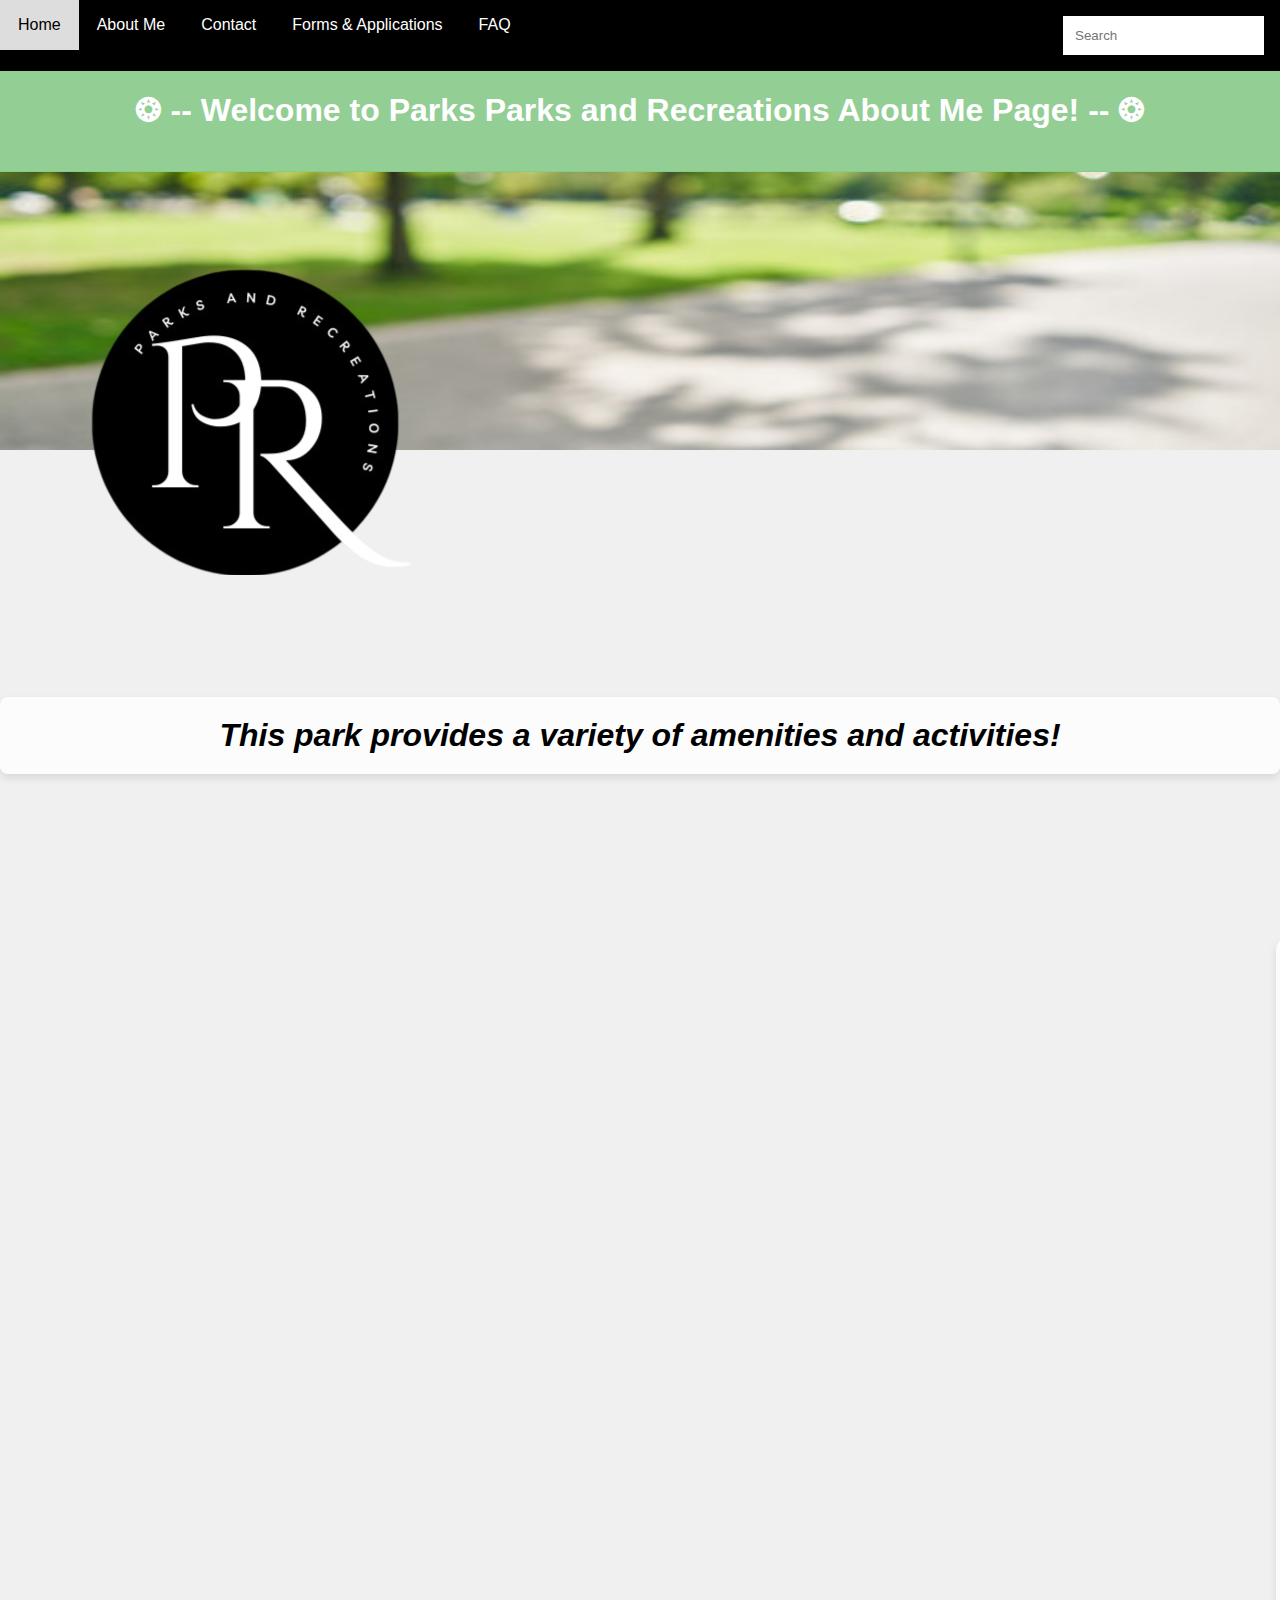
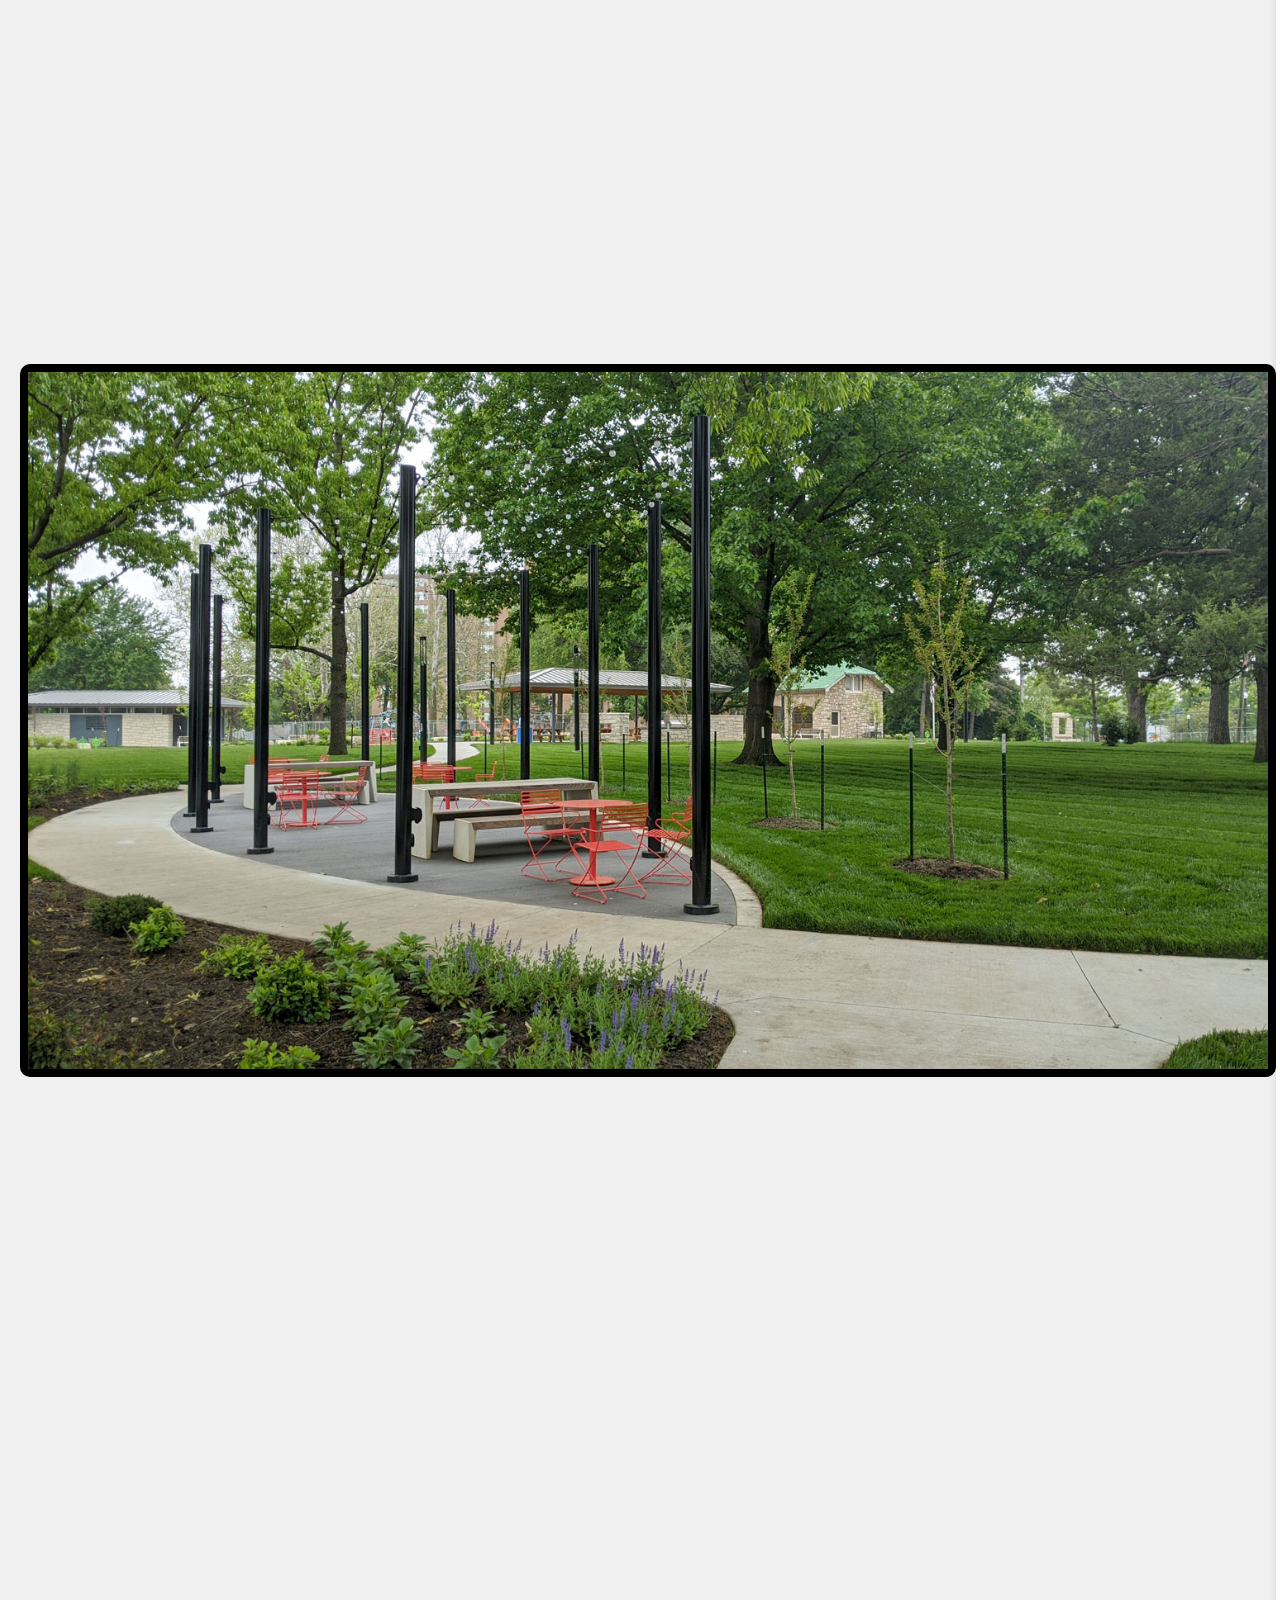
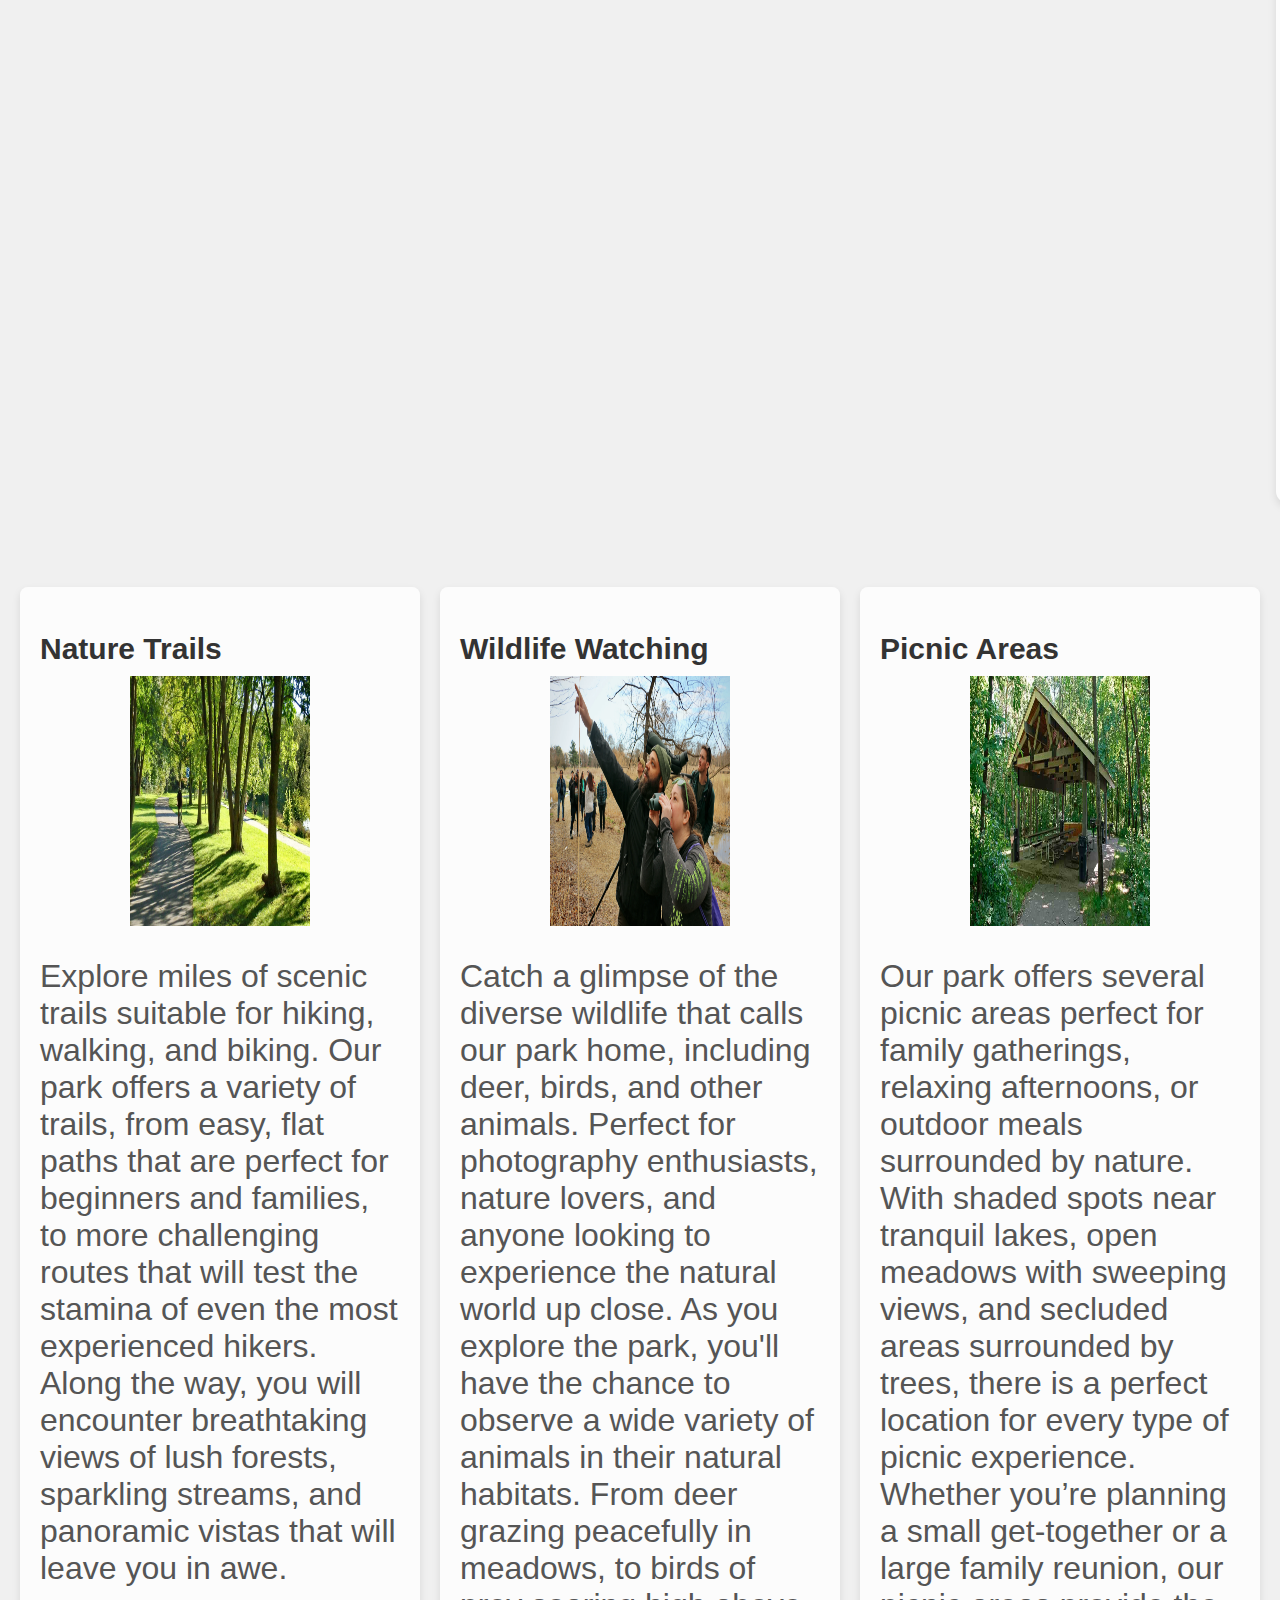
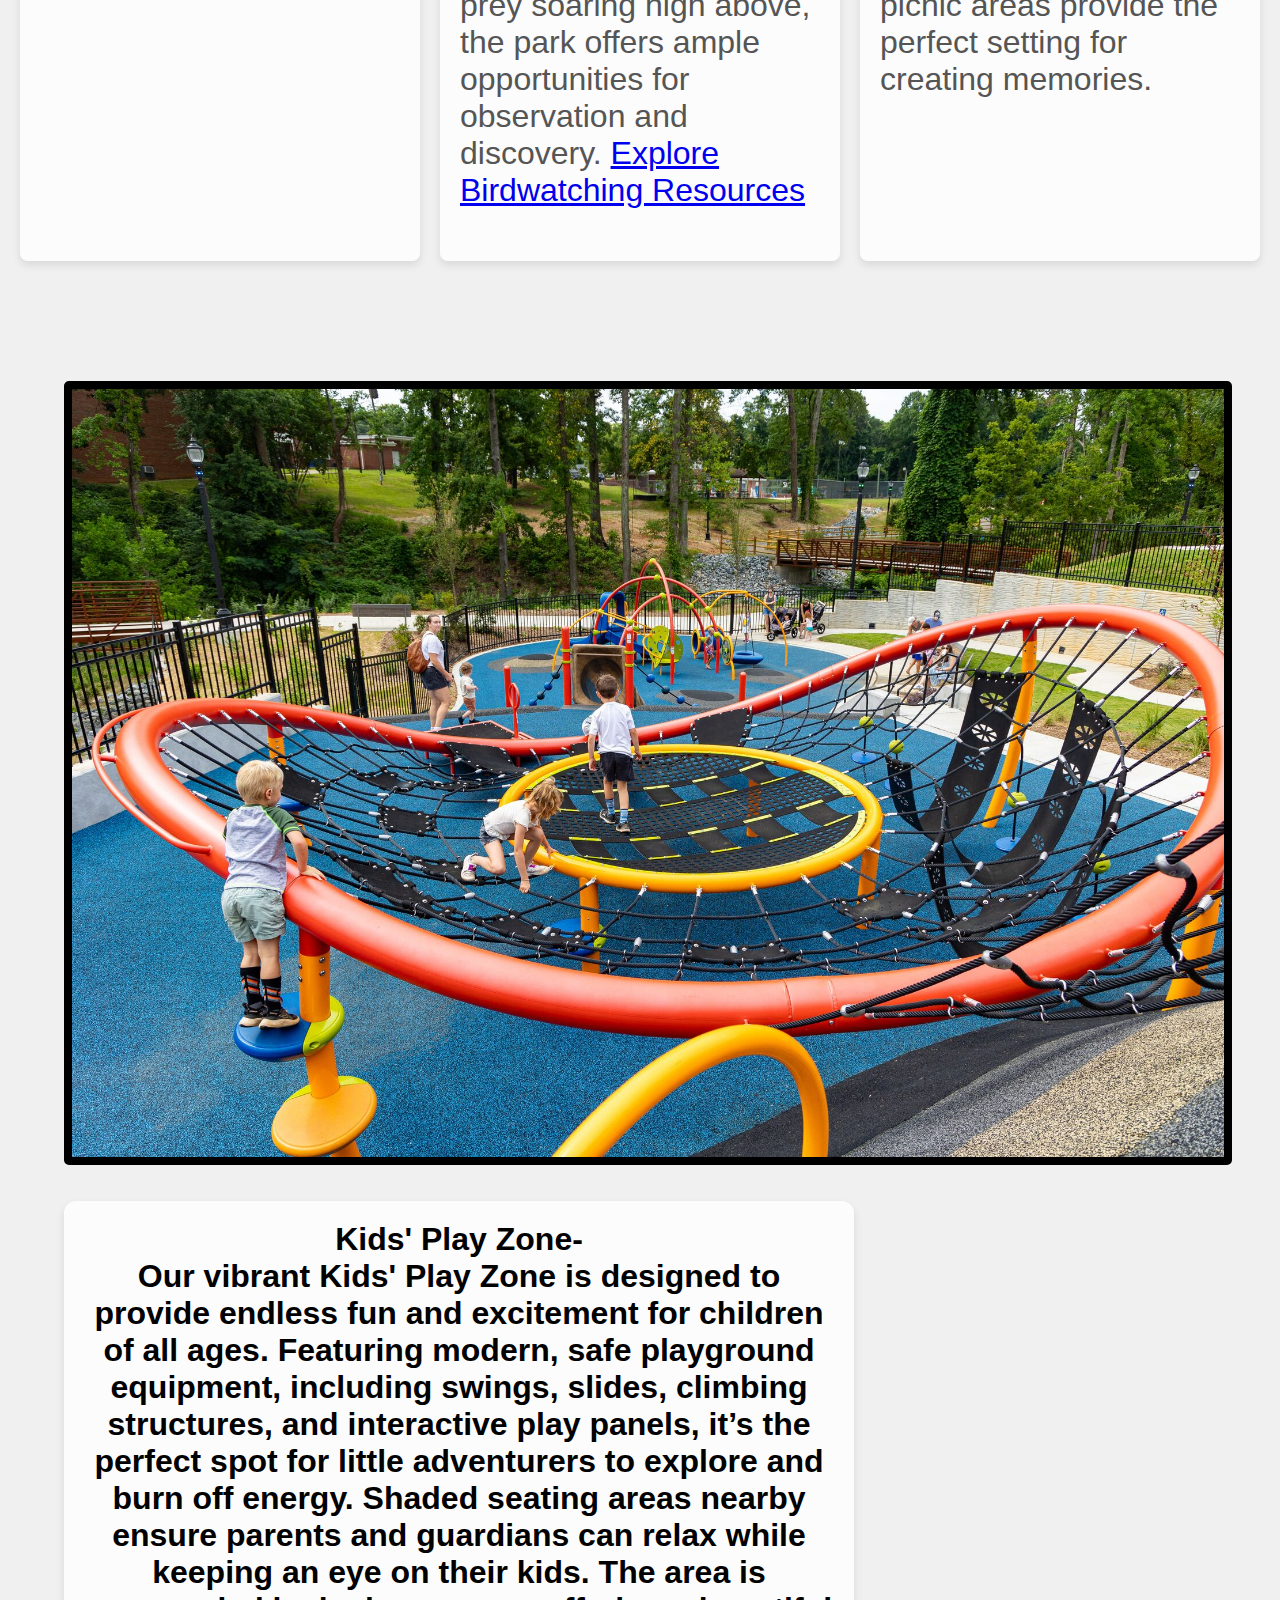
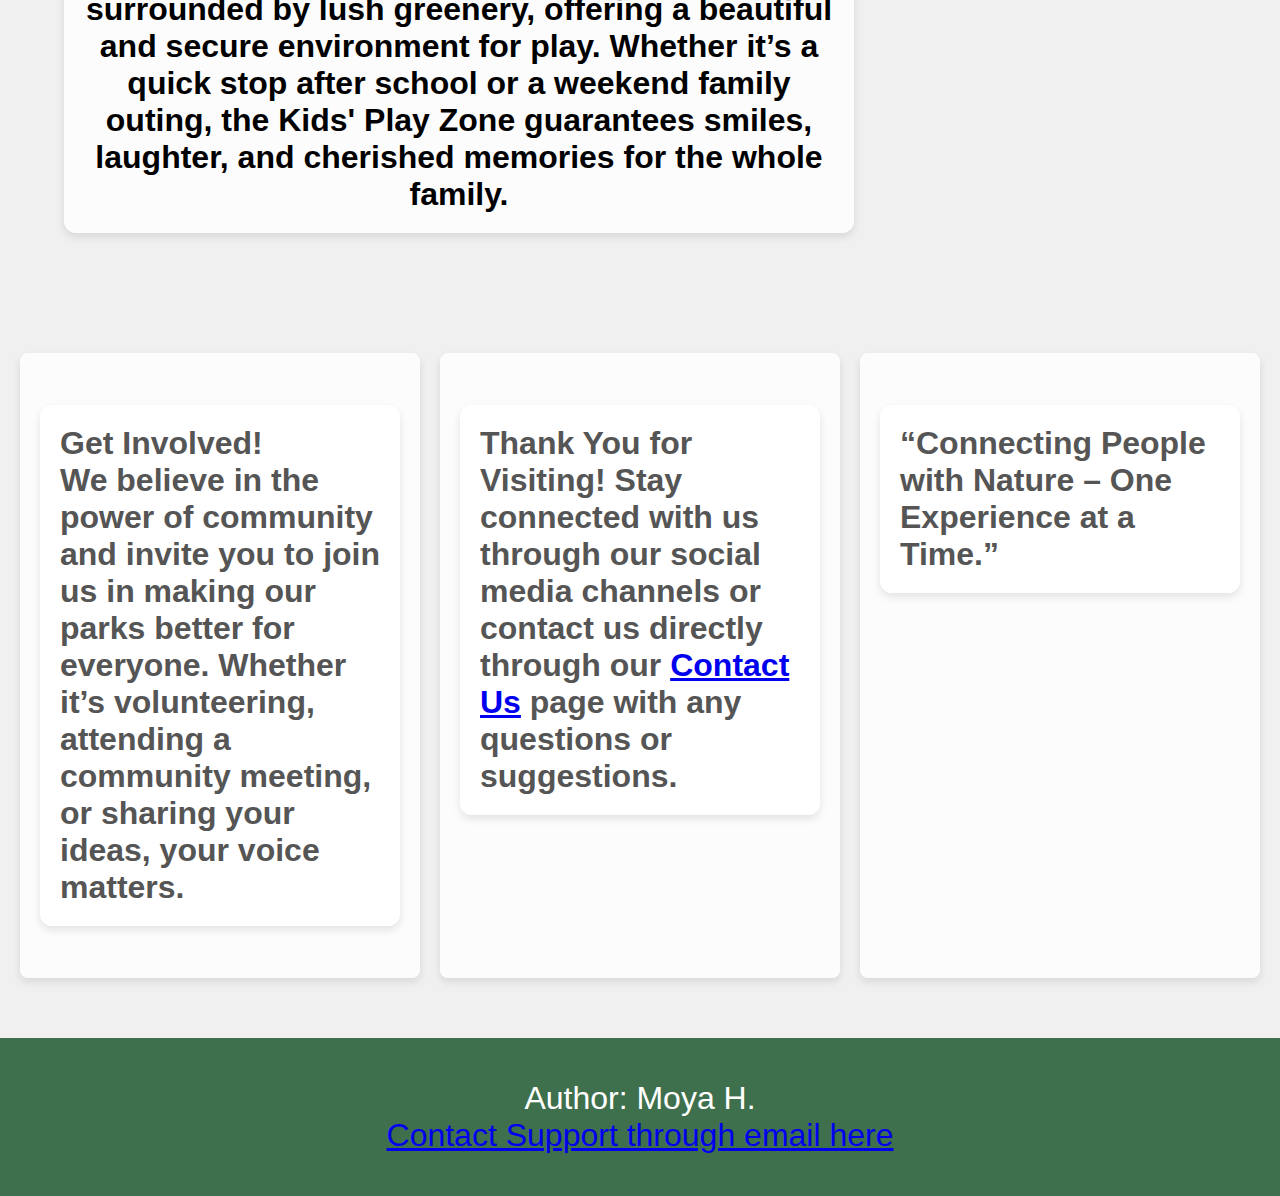
<file: html/about.html>
<!DOCTYPE html>
<html>
<head>
    <link rel="stylesheet" href="style.css">
    <meta charset="UTF-8">
    <meta name="viewport" content="width=device-width, initial-scale=1.0">
    <title>Parks and Recreations</title>
</head>
<body>
    <header id="main-title">
        <h1>❂ -- Welcome to Parks Parks and Recreations About Me Page! -- ❂</h1>
    </header>
    <div class="topnav">
        <a class="active" href="./index.html">Home</a>
        <a href="./about.html">About Me</a>
        <a href="./contact.html">Contact</a>
        <a href="./Forms.html">Forms & Applications </a>
        <a href="./Faq.html"> FAQ </a>
        <input type="text" placeholder="Search">
    </div>
    <img src="P.png" alt="Parks and Recreations Logo">
    <H1 class = "mini-header"> <em>This park provides a variety of amenities and activities! </em>  </H1> <br>

    <div class="content">  
        <img src="park pic 1.jpg" alt="Picture of a park area" width="900" height="650" border: 5px dashed #ff6347;>
        <p class="highlighted-text"> ABOUT THIS PARK- <br> Nestled in the heart of nature, <em> Parks and Recreations </em> offers a peaceful escape for visitors of 
            all ages. Whether you’re looking to enjoy a relaxing stroll, explore scenic trails, or spend time with family and friends, our park provides the perfect setting.
            For nature lovers and adventurers, our extensive network of scenic trails provides an opportunity to immerse yourself in the beauty of the park. Whether you prefer 
            a leisurely walk along the riverbank, a challenging hike through the forest, or a peaceful bike ride through winding paths, there’s something for everyone. 
            As you explore, be sure to take in the breathtaking views and watch for the vibrant local wildlife that call the park home.</p>
    </div> 
    <div class="three-columns">
        <div class="column">
            <h2>Nature Trails</h2>
            <img src="trail.jpg"  alt="Picture of a park trail" class="center" width="450" height="250" border: 5px dashed #ff6347;>
            <p>Explore miles of scenic trails suitable for hiking, walking, and biking. Our park offers a variety of trails, from easy, flat paths that are perfect for 
                beginners and families, to more challenging routes that will test the stamina of even the most experienced hikers. Along the way, you will encounter 
                breathtaking views of lush forests, sparkling streams, and panoramic vistas that will leave you in awe.</p>
        </div>
        <div class="column">
            <h2>Wildlife Watching</h2>
            <img src="birds.webp"  alt="Picture of a park trail" class="center" width="450" height="250" border: 5px dashed #ff6347;>
            <p>Catch a glimpse of the diverse wildlife that calls our park home, including deer, birds, and other animals. Perfect for photography enthusiasts, 
                nature lovers, and anyone looking to experience the natural world up close. As you explore the park, you'll have the chance to observe a wide variety of 
                animals in their natural habitats. From deer grazing peacefully in meadows, to birds of prey soaring high above, the park offers ample opportunities for 
                observation and discovery. <a href="https://www.audubon.org/birding" target="_blank" class="external-link">Explore Birdwatching Resources</a></p>
        </div>
        <div class="column">
            <h2>Picnic Areas</h2>
            <img src="picnic.jpg"  alt="Picture of a park trail" class="center" width="450" height="250" border: 5px dashed #ff6347;>
            <p>Our park offers several picnic areas perfect for family gatherings, relaxing afternoons, or outdoor meals 
                surrounded by nature. With shaded spots near tranquil lakes, open meadows with sweeping views, and secluded areas 
                surrounded by trees, there is a perfect location for every type of picnic experience. Whether you’re planning a small 
                get-together or a large family reunion, our picnic areas provide the perfect setting for creating memories.</p>
        </div>
    </div>
    <div class="content2">
        <img src="kidspark.jpg" alt="Picture of a park area" >
        <p class="highlighted-text"> Kids' Play Zone- <br>
            Our vibrant Kids' Play Zone is designed to provide endless fun and excitement for children of all ages. 
            Featuring modern, safe playground equipment, including swings, slides, climbing structures, and interactive play panels,
             it’s the perfect spot for little adventurers to explore and burn off energy.
             Shaded seating areas nearby ensure parents and guardians can relax while keeping an eye on their kids. 
            The area is surrounded by lush greenery, offering a beautiful and secure environment for play. 
            Whether it’s a quick stop after school or a weekend family outing, the Kids' Play Zone guarantees smiles, laughter, and cherished memories for the whole family.</p>
    </div>
    <div class="three-columns">
    <div class="column">
        <p class="highlighted-text">
            <strong>Get Involved!</strong><br>
            We believe in the power of community and invite you to join us in making our parks better for everyone. Whether it’s volunteering, 
            attending a community meeting, or sharing your ideas, your voice matters.
        </p>
    </div>
    <div class="column">
          <p class="highlighted-text">
            Thank You for Visiting! 
            Stay connected with us through our social media channels or contact us directly through our <a href="./contact.html">Contact Us</a> page with any questions or suggestions. 
         </p>
        </div>
        <div class="column">
            <p class="highlighted-text">
                <strong>“Connecting People with Nature – One Experience at a Time.”</strong><br>
            </p>
        </div>
    </div>
    <footer>
        <p>Author: Moya H.<br>  
        <a href="Email:info@parksandrecs.com">Contact Support through email here </a>
        </footer>
</body>
</html>
</file>
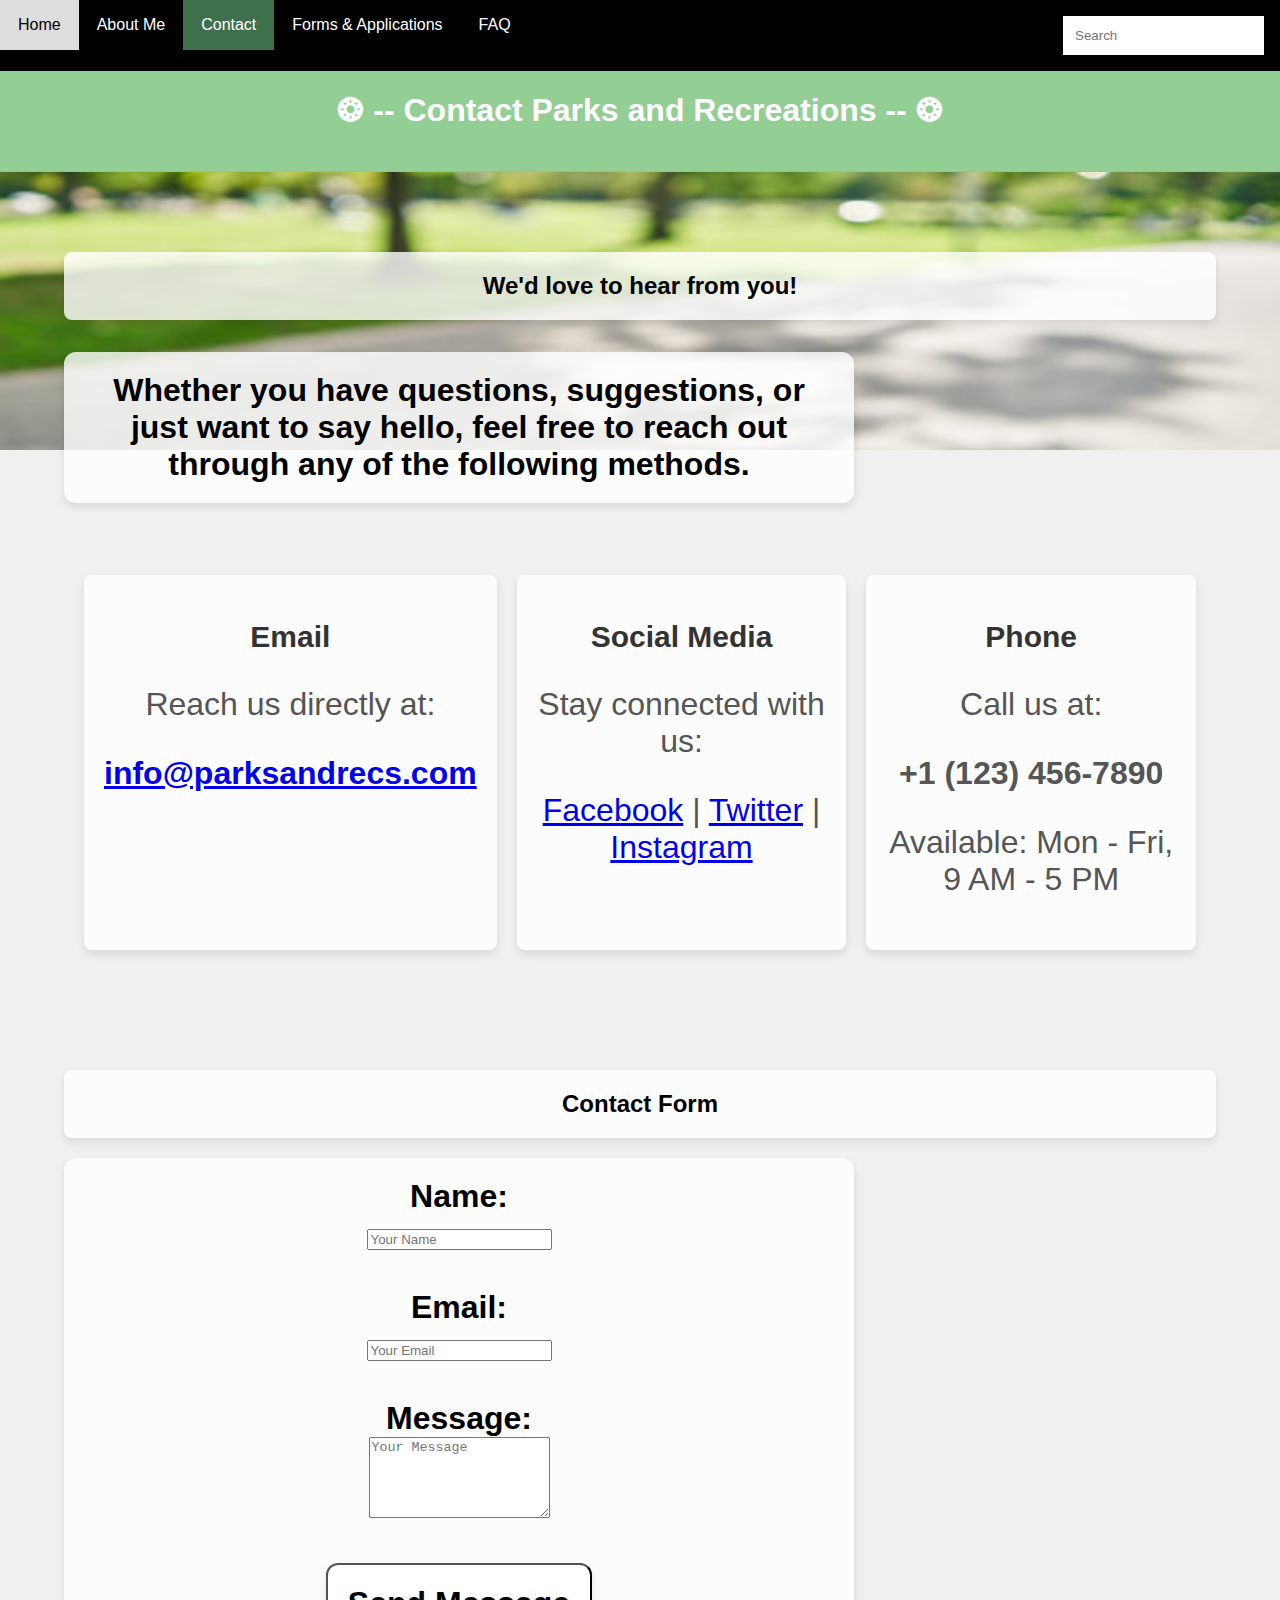
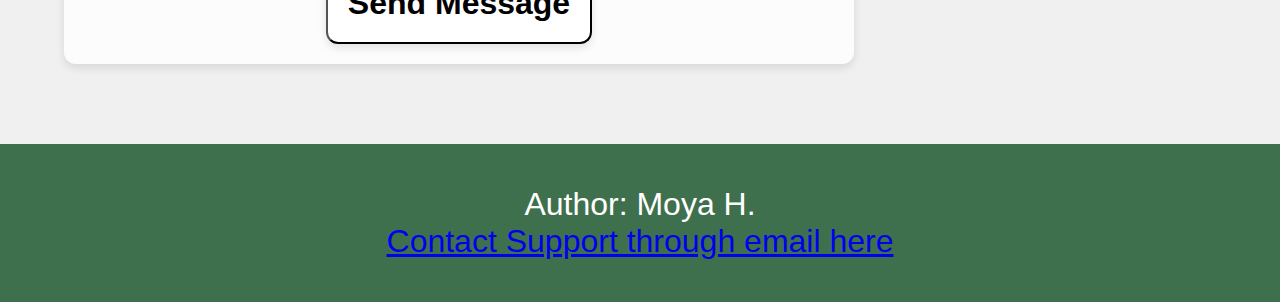
<file: html/contact.html>
<!DOCTYPE html>
<html>
<head>
    <link rel="stylesheet" href="style.css">
    <meta charset="UTF-8">
    <meta name="viewport" content="width=device-width, initial-scale=1.0">
    <title>Contact Us - Parks and Recreations</title>
</head>
<body>
    <header id="main-title">
        <h1>❂ -- Contact Parks and Recreations -- ❂</h1>
    </header>
    <div class="topnav">
        <a href="./index.html">Home</a>
        <a href="./about.html">About Me</a>
        <a class="active" href="./contact.html">Contact</a>
        <a href="./Forms.html">Forms & Applications</a>
        <a href="./Faq.html">FAQ</a>
        <input type="text" placeholder="Search">
    </div>
    <div class="content2">
        <h2 class="mini-header">We'd love to hear from you!</h2>
        <p class="highlighted-text">Whether you have questions, suggestions, or just want to say hello, feel free to reach out through any of the following methods.</p>
        <div class="three-columns">
            <div class="column">
                <h2>Email</h2>
                <p>Reach us directly at:</p>
                <p><strong><a href="mailto:info@parksandrecs.com">info@parksandrecs.com</a></strong></p>
            </div>
            <div class="column">
                <h2>Social Media</h2>
                <p>Stay connected with us:</p>
                <p>
                    <a href="https://www.facebook.com" target="_blank">Facebook</a> | 
                    <a href="https://www.twitter.com" target="_blank">Twitter</a> | 
                    <a href="https://www.instagram.com" target="_blank">Instagram</a>
                </p>
            </div>
            <div class="column">
                <h2>Phone</h2>
                <p>Call us at:</p>
                <p><strong>+1 (123) 456-7890</strong></p>
                <p>Available: Mon - Fri, 9 AM - 5 PM</p>
            </div>
        </div>
    </div>
    <div class="content2">
        <h2 class="mini-header">Contact Form</h2>
        <form action="submit_contact_form.html" method="post" class="highlighted-text">
            <label for="name">Name:</label><br>
            <input type="text" id="name" name="name" placeholder="Your Name" required><br><br>
            <label for="email">Email:</label><br>
            <input type="email" id="email" name="email" placeholder="Your Email" required><br><br>
            <label for="message">Message:</label><br>
            <textarea id="message" name="message" placeholder="Your Message" rows="5" required></textarea><br><br>
            <button type="submit" class="highlighted-text">Send Message</button>
        </form>
    </div>
    <footer>
        <p>Author: Moya H.<br>  
        <a href="mailto:info@parksandrecs.com">Contact Support through email here</a>
        </p>
    </footer>
</body>
</html>
</file>
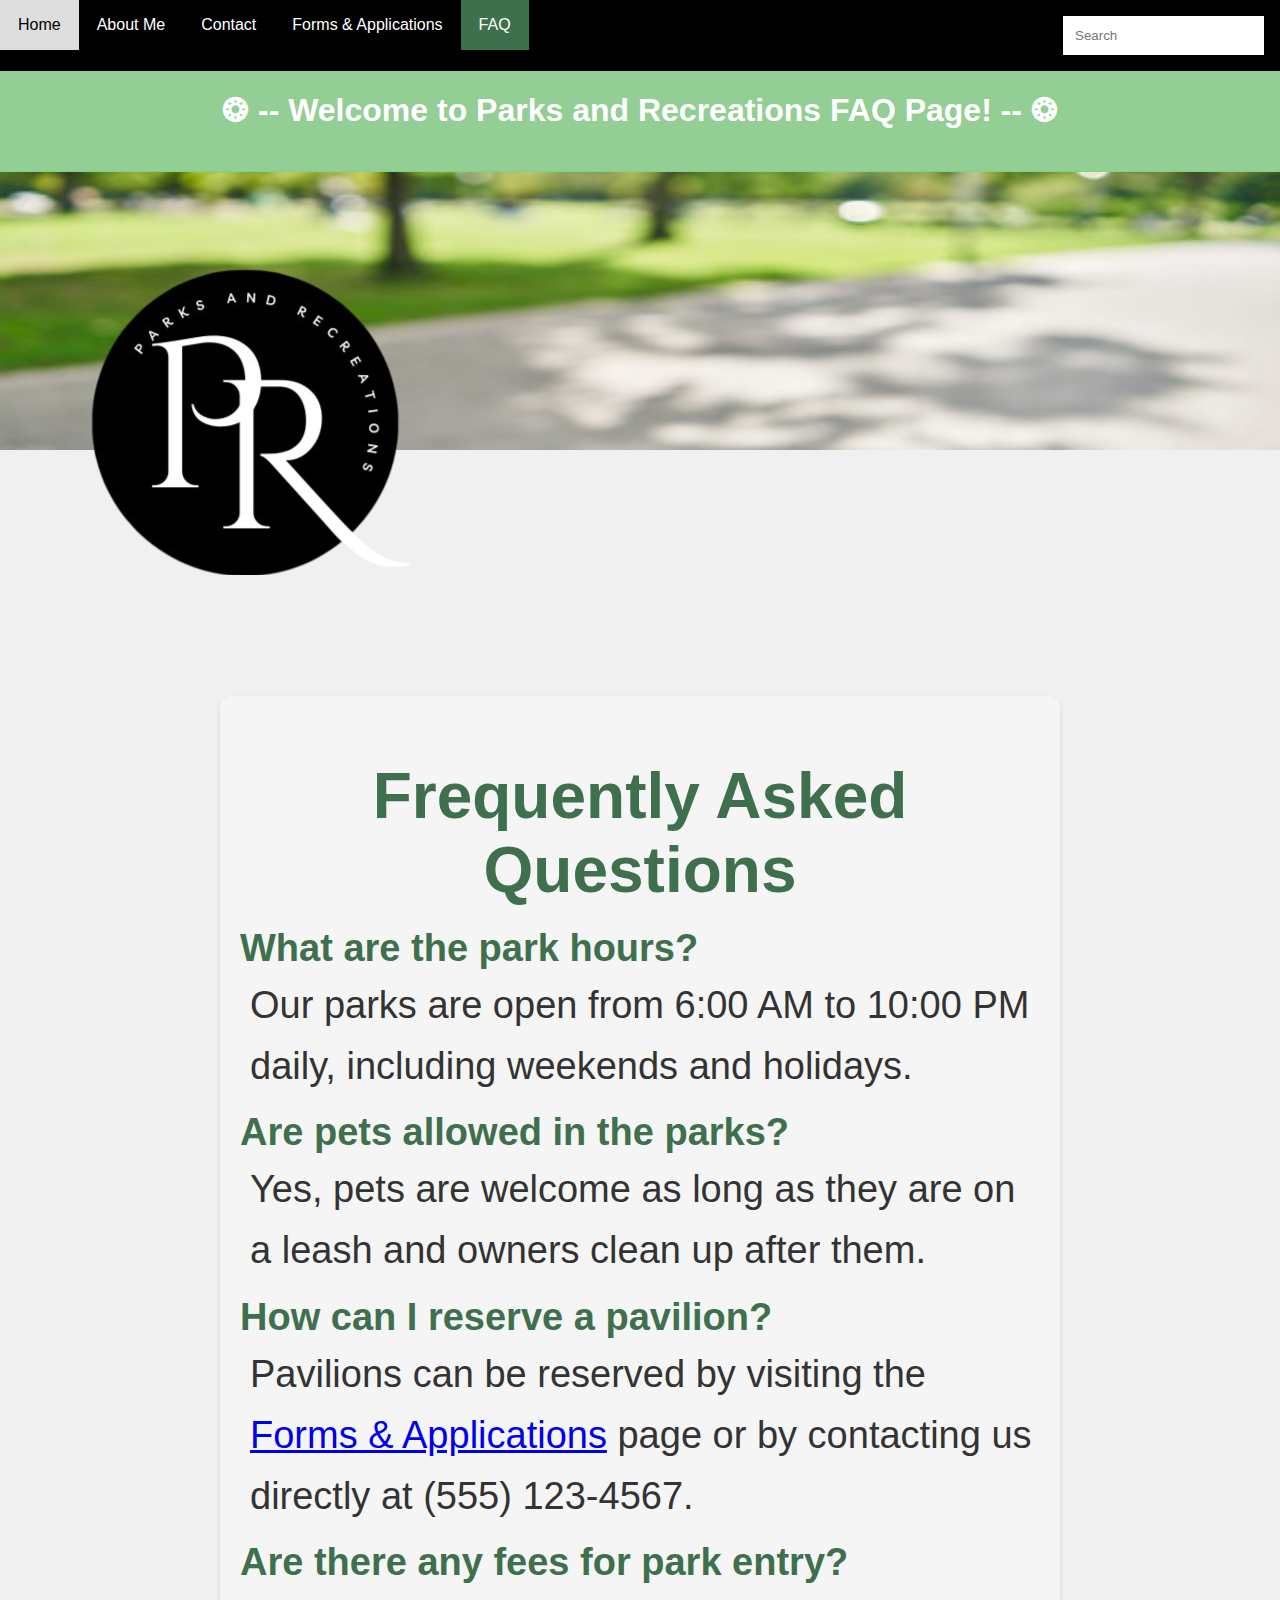
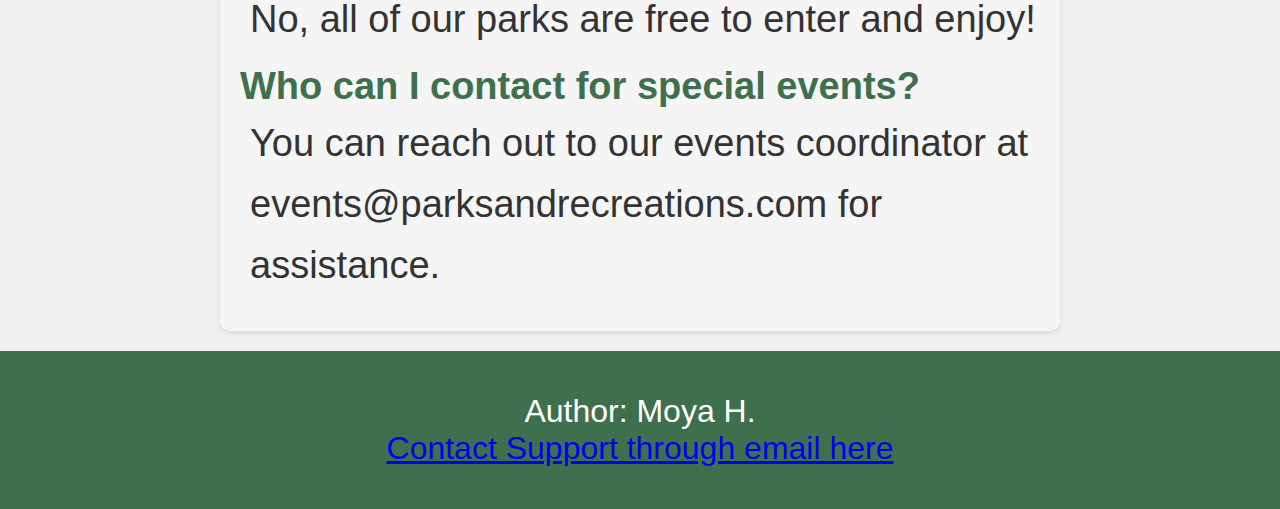
<file: html/Faq.html>
<!DOCTYPE html>
<html>
<head>
    <link rel="stylesheet" href="style.css">
    <meta charset="UTF-8">
    <meta name="viewport" content="width=device-width, initial-scale=1.0">
    <title>Parks and Recreations</title>
</head>
<body>
    <header id="main-title">
        <h1>❂ -- Welcome to Parks and Recreations FAQ Page! -- ❂</h1>
    </header>
    <div class="topnav">
        <a href="./index.html">Home</a>
        <a href="./about.html">About Me</a>
        <a href="./contact.html">Contact</a>
        <a href="./Forms.html">Forms & Applications</a>
        <a class="active" href="./Faq.html">FAQ</a>
        <input type="text" placeholder="Search">
    </div>
   
    <img src="P.png" alt="Parks and Recreations Logo">
    
    <div class="faq-section">
        <h1 class="faq-header">Frequently Asked Questions</h1>
        
        <div class="faq-item">
            <div class="faq-question">What are the park hours?</div>
            <div class="faq-answer">
                Our parks are open from 6:00 AM to 10:00 PM daily, including weekends and holidays.
            </div>
        </div>

        <div class="faq-item">
            <div class="faq-question">Are pets allowed in the parks?</div>
            <div class="faq-answer">
                Yes, pets are welcome as long as they are on a leash and owners clean up after them.
            </div>
        </div>

        <div class="faq-item">
            <div class="faq-question">How can I reserve a pavilion?</div>
            <div class="faq-answer">
                Pavilions can be reserved by visiting the <a class="active" href="./Forms.html">Forms & Applications</a> page or by contacting us directly at (555) 123-4567.
            </div>
        </div>

        <div class="faq-item">
            <div class="faq-question">Are there any fees for park entry?</div>
            <div class="faq-answer">
                No, all of our parks are free to enter and enjoy!
            </div>
        </div>

        <div class="faq-item">
            <div class="faq-question">Who can I contact for special events?</div>
            <div class="faq-answer">
                You can reach out to our events coordinator at events@parksandrecreations.com for assistance.
            </div>
        </div>
    </div>

    <footer>
        <p>Author: Moya H.<br>  
        <a href="mailto:info@parksandrecs.com">Contact Support through email here</a>
    </footer>
</body>
</html>
</file>
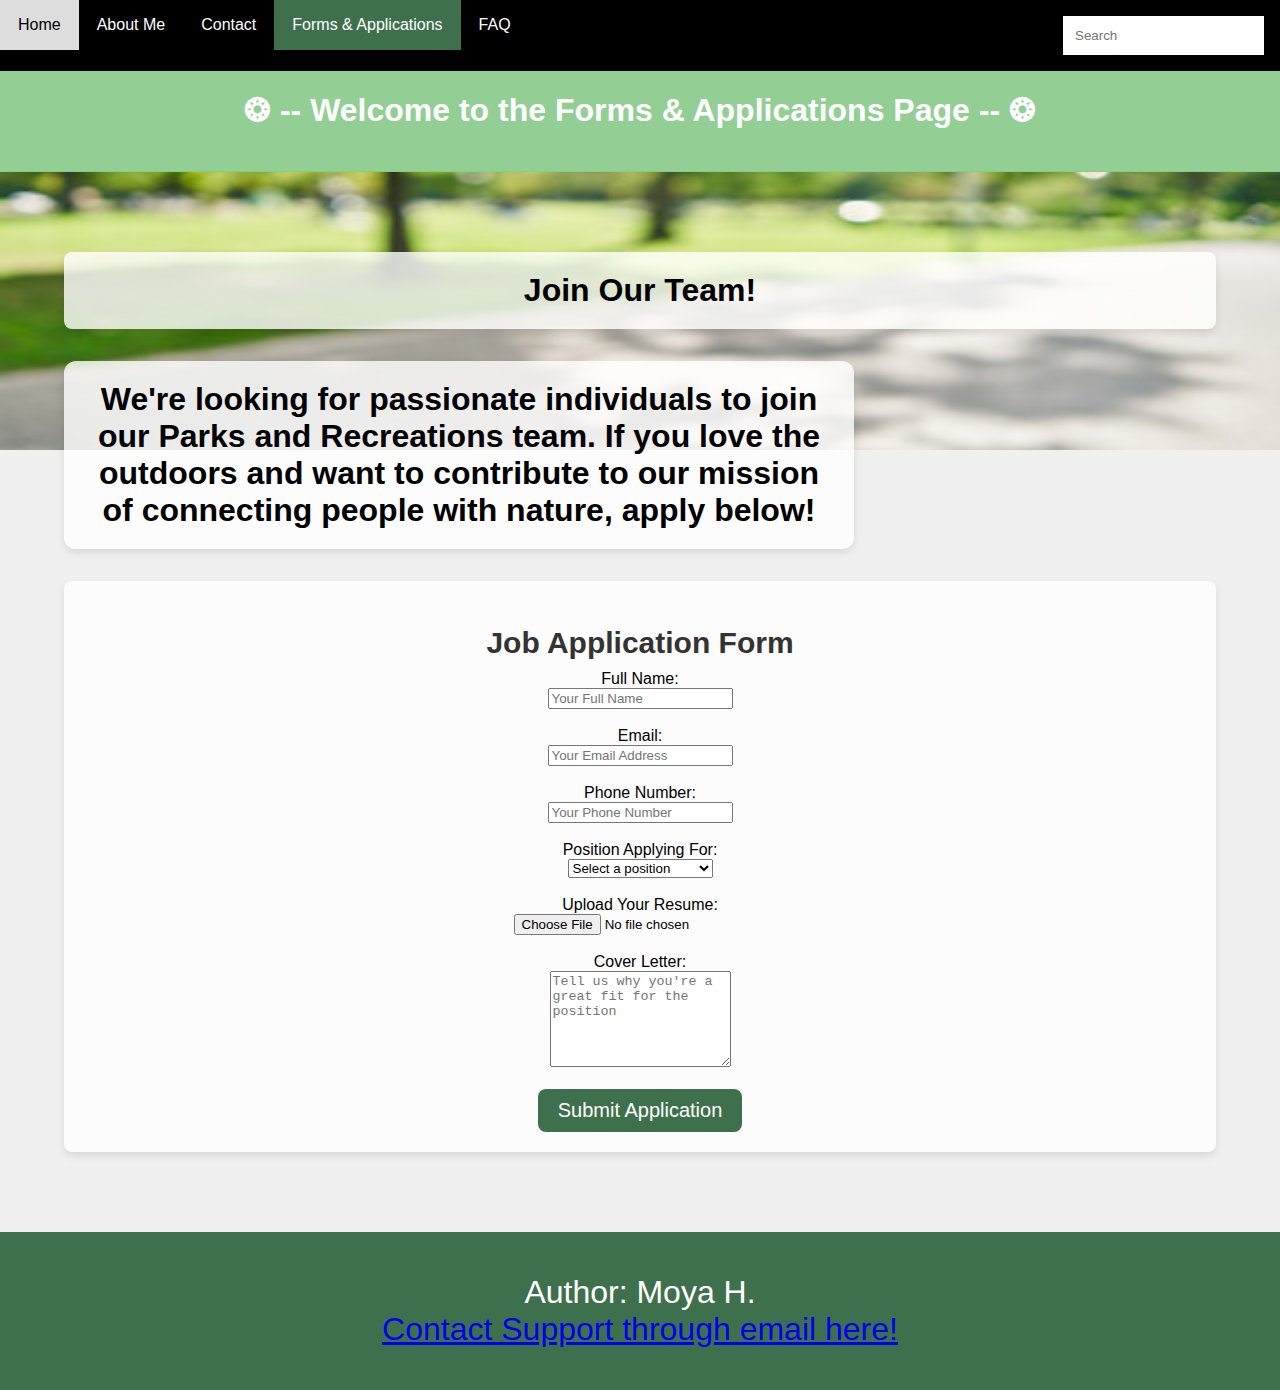
<file: html/Forms.html>
<!DOCTYPE html>
<html>
    <!DOCTYPE html>
    <html>
    <head>
        <link rel="stylesheet" href="style.css">
        <meta charset="UTF-8">
        <meta name="viewport" content="width=device-width, initial-scale=1.0">
        <title>Forms & Applications - Parks and Recreations</title>
    </head>
    <body>
        <header id="main-title">
            <h1>❂ -- Welcome to the Forms & Applications Page -- ❂</h1>
        </header>
        <div class="topnav">
            <a href="./index.html">Home</a>
            <a href="./about.html">About Me</a>
            <a href="./contact.html">Contact</a>
            <a class="active" href="./Forms.html">Forms & Applications</a>
            <a href="./Faq.html">FAQ</a>
            <input type="text" placeholder="Search">
        </div>
        <div class="content2">
            <h1 class="mini-header">Join Our Team!</h1>
            <p class="highlighted-text">We're looking for passionate individuals to join our Parks and Recreations team. If you love the outdoors and want to contribute to our mission of connecting people with nature, apply below!</p>
            
            <form action="#" method="post" class="column">
                <h2>Job Application Form</h2>
                <label for="name">Full Name:</label><br>
                <input type="text" id="name" name="name" placeholder="Your Full Name" required><br><br>
                
                <label for="email">Email:</label><br>
                <input type="email" id="email" name="email" placeholder="Your Email Address" required><br><br>
                
                <label for="phone">Phone Number:</label><br>
                <input type="tel" id="phone" name="phone" placeholder="Your Phone Number" required><br><br>
                
                <label for="position">Position Applying For:</label><br>
                <select id="position" name="position" required>
                    <option value="" disabled selected>Select a position</option>
                    <option value="Park Ranger">Park Ranger</option>
                    <option value="Trail Guide">Trail Guide</option>
                    <option value="Maintenance Worker">Maintenance Worker</option>
                    <option value="Event Coordinator">Event Coordinator</option>
                </select><br><br>
                
                <label for="resume">Upload Your Resume:</label><br>
                <input type="file" id="resume" name="resume" accept=".pdf, .doc, .docx" required><br><br>
                
                <label for="cover-letter">Cover Letter:</label><br>
                <textarea id="cover-letter" name="cover-letter" rows="6" placeholder="Tell us why you're a great fit for the position" required></textarea><br><br>
                
                <button type="submit" style="background-color: #3f704d; color: white; padding: 10px 20px; font-size: 20px; border: none; border-radius: 8px;">Submit Application</button>
            </form>
        </div>
        <footer>
            <p>Author: Moya H.<br>  
            <a href="mailto:info@parksandrecs.com">Contact Support through email here!</a>
        </footer>
    </body>
    </html>
</file>
<file: html/style.css>
body {
    background-image: url('wall2.jpg'); 
    background-size: 100% 50%;
    background-position: top center;
    background-repeat: no-repeat;
    background-attachment: fixed;
    font-family: Arial, sans-serif;
    margin: 0;
    padding: 0;
    background-color: #f0f0f0; 
}

header {
    background-color: #93ce95; 
    color: white; 
    text-align: center; 
    padding: 20px;
    margin: 0;
    border-bottom: 1px solid #82cf85; 
    padding-top: 70px; 
}

.mini-header {
    text-align: center;
    background-color: rgba(255, 255, 255, 0.8); 
    padding: 20px;
    border-radius: 8px;
    box-shadow: 0 4px 8px rgba(0, 0, 0, 0.1);
}

.topnav {
    background-color: #000000;
    overflow: hidden;
    position: fixed;
    width: 100%;
    top: 0;
    z-index: 1000;
}

.topnav a {
    float: left;
    color: white;
    text-align: center;
    padding: 16px 18px;
    text-decoration: none;
}

.topnav a.active {
    background-color: #3f704d;
    color: white;
}

.topnav a:hover {
    background-color: #ddd;
    color: black;
}

.topnav input {
    float: right;
    padding: 12px;
    margin: 16px;
    border: none;
}

.content {
    display: flex;
    align-items: center;
    margin-top: 80px; 
    padding: 20px;
}

.content img {
    width: 100%;
    height: auto;
    object-fit: cover;
    border: 8px solid #000; 
    border-radius: 10px; 
}

.content p {
    max-width: 700px; 
    font-size: 24px; 
    line-height: 1.6; 
}

.highlighted-text {
    font-size: 32px; 
    font-weight: bold; 
    background-color: rgba(255, 255, 255, 0.8); 
    padding: 20px;
    border-radius: 12px;
    max-width: 750px; 
    box-shadow: 0 4px 8px rgba(0, 0, 0, 0.1); 
}

.three-columns {
    display: grid;
    grid-template-columns: repeat(3, 1fr);
    gap: 20px;
    padding: 40px 20px;
}

.column {
    background-color: rgba(255, 255, 255, 0.8); 
    padding: 20px;
    border-radius: 8px;
    box-shadow: 0 4px 8px rgba(0, 0, 0, 0.1);
}

.column h2 {
    font-size: 30px;
    color: #333;
    margin-bottom: 10px;
}

.column p {
    font-size: 32px;
    color: #555;
}

.center {
    display: block;
    margin-left: auto;
    margin-right: auto;
    width: 50%;
    font-family: Arial, sans-serif;
}

.kidsp {
    display: block;
    margin-left: auto;
    margin-right: auto;
    width: 50%;
    font-family: Arial, sans-serif;
}

.content2 {
    max-width: 90%;
    margin: 80px auto; 
    text-align: center; 
}

.content2 img {
    max-width: 100%; 
    height: auto; 
    border: 8px solid #000; 
    border-radius: 5px; 
    object-fit: cover; 
}

video {
    display: block;
    margin: 0 auto;
}

footer {
    text-align: center;
    font-family: Arial, sans-serif;
    font-size: 32px;
    padding: 3px;
    background-color: #3f704d;
    color: white;
}

table {
    height: 40%;
    left: 10%;
    margin: 20px auto;
    overflow-y: scroll;
    position: static;
    width: 80%;
}
  
thead th {
    background: #62af79;
    color: #FFF;
    font-family: 'Lato', sans-serif;
    font-weight: 100;
    letter-spacing: 2px;
    text-transform: uppercase;
}
  
tr {
    background: #f4f7f8;
    border-bottom: 1px solid #FFF;
    margin-bottom: 5px;
}
  
th, td {
    font-family: 'Lato', sans-serif;
    font-weight: 400;
    font-size: 35px;
    padding: 20px;
    text-align: left;
    width: 33.3333%;
}

.faq-section {
    max-width: 800px;
    margin: 20px auto;
    padding: 20px;
    background-color: #f5f5f5;
    border-radius: 10px;
    box-shadow: 0 2px 5px rgba(0, 0, 0, 0.1);
}

.faq-header {
    text-align: center;
    font-size: 64px;
    color: #3f704d;
    margin-bottom: 20px;
}

.faq-item {
    margin-bottom: 15px;
    font-size: 38px;
}

.faq-question {
    font-weight: bold;
    color: #3f704d;
    margin-bottom: 5px;
}

.faq-answer {
    padding-left: 10px;
    line-height: 1.6;
    color: #333;
}

footer {
    text-align: center;
    padding: 10px;
    background-color: #3f704d;
    color: white;
    margin-top: 20px;
}

.fun-facts {
    background-color: rgba(255, 255, 255, 0.8);
    text-align: center;
    padding: 20px;
    margin: 20px auto;
    border-radius: 10px;
    box-shadow: 0 4px 8px rgba(0, 0, 0, 0.2);
    font-size: 35px;
}

.event-banner {
    background-color: #f7d983;
    text-align: center;
    color: #333;
    padding: 20px;
    margin: 20px auto;
    border-radius: 10px;
    border: 3px solid #e2ac42;
    font-size: 35px;
}

.park-rules {
    background-color: rgba(255, 255, 255, 0.9);
    border: 3px solid #3f704d;
    border-radius: 10px;
    padding: 20px;
    margin: 40px auto;
    max-width: 90%;
    box-shadow: 0 4px 8px rgba(0, 0, 0, 0.2);
    text-align: left;
    font-family: Arial, sans-serif;
    line-height: 1.6;
    font-size: 35px;
}

.park-rules h2 {
    text-align: center;
    color: #3f704d;
    font-size: 28px;
    margin-bottom: 20px;
}

.park-rules ul {
    list-style-type: none;
    padding: 0;
    
}

.park-rules ul li {
    margin: 10px 0;
    font-size: 20px;
    color: #333;
    display: flex;
    align-items: center;
    font-size: 35px;
}

.park-rules ul li::before {
    content: '✅';
    margin-right: 10px;
    color: #3f704d;
}
</file>
